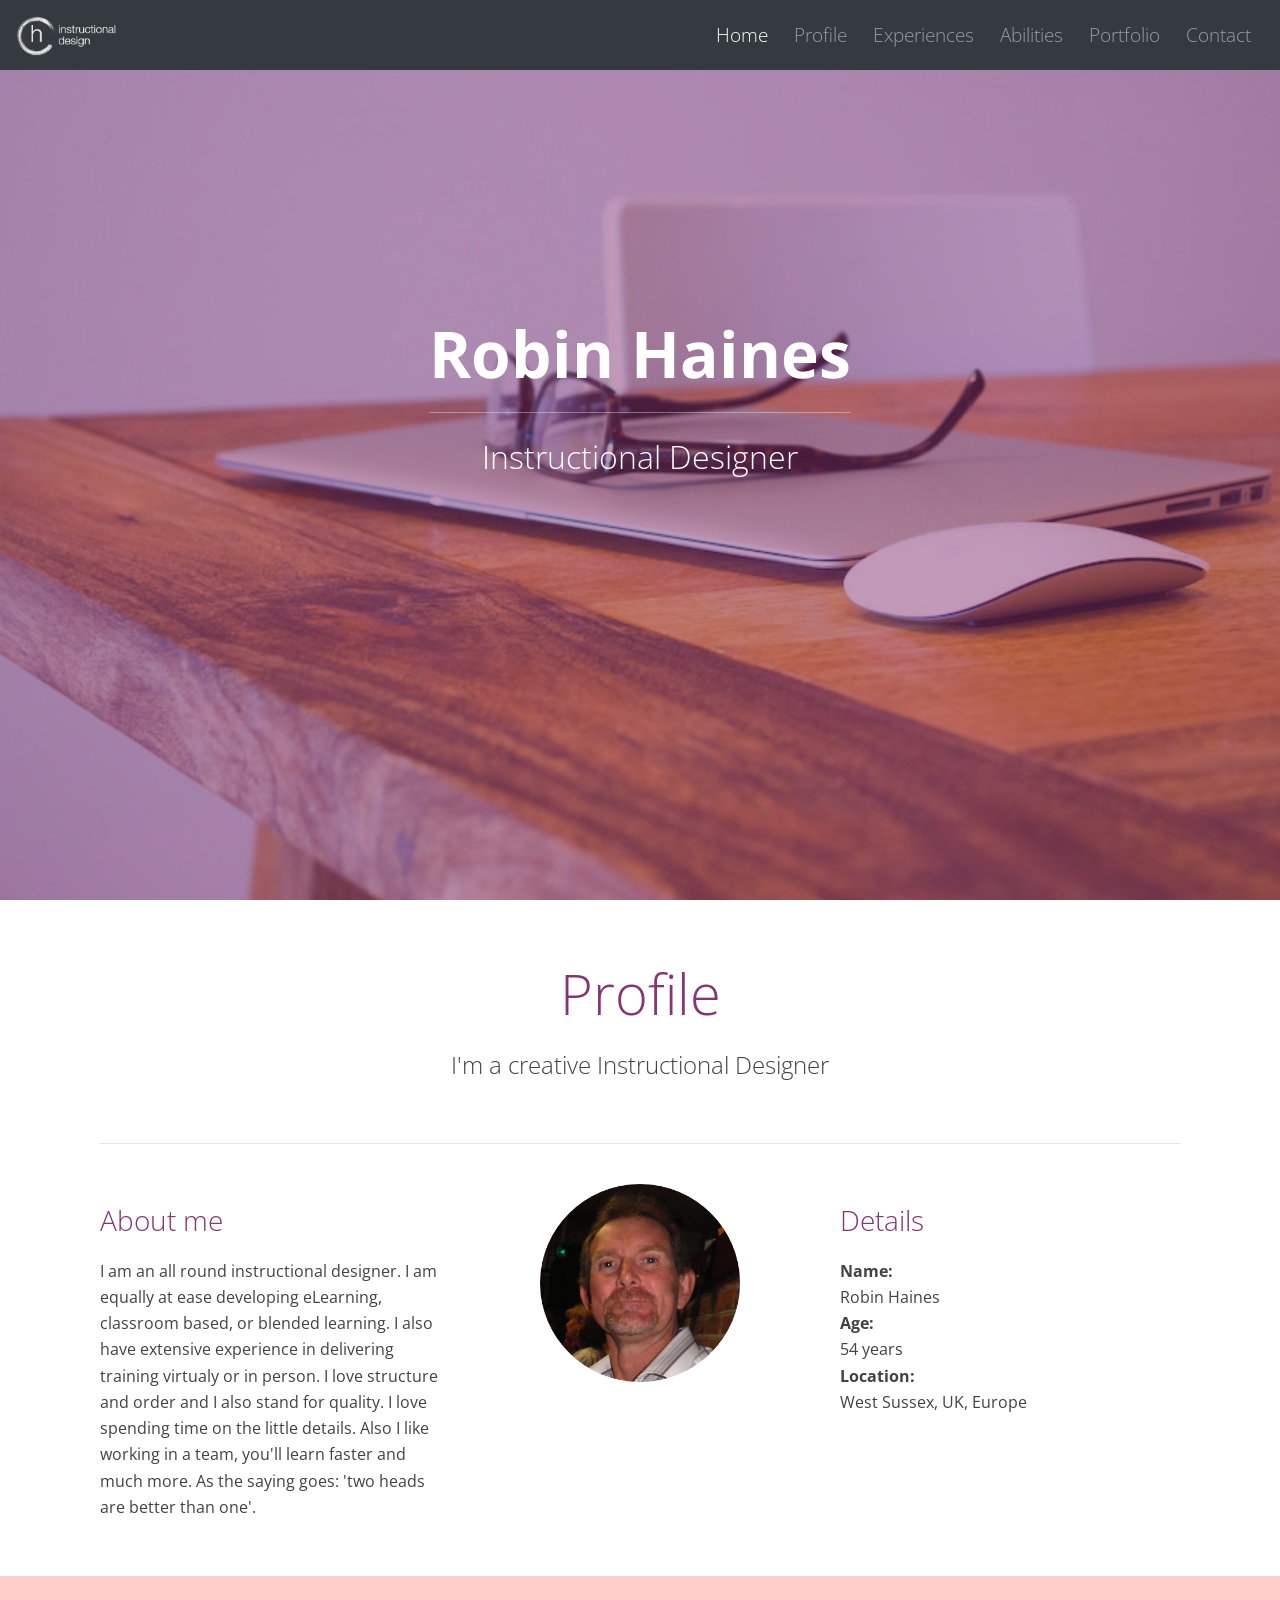
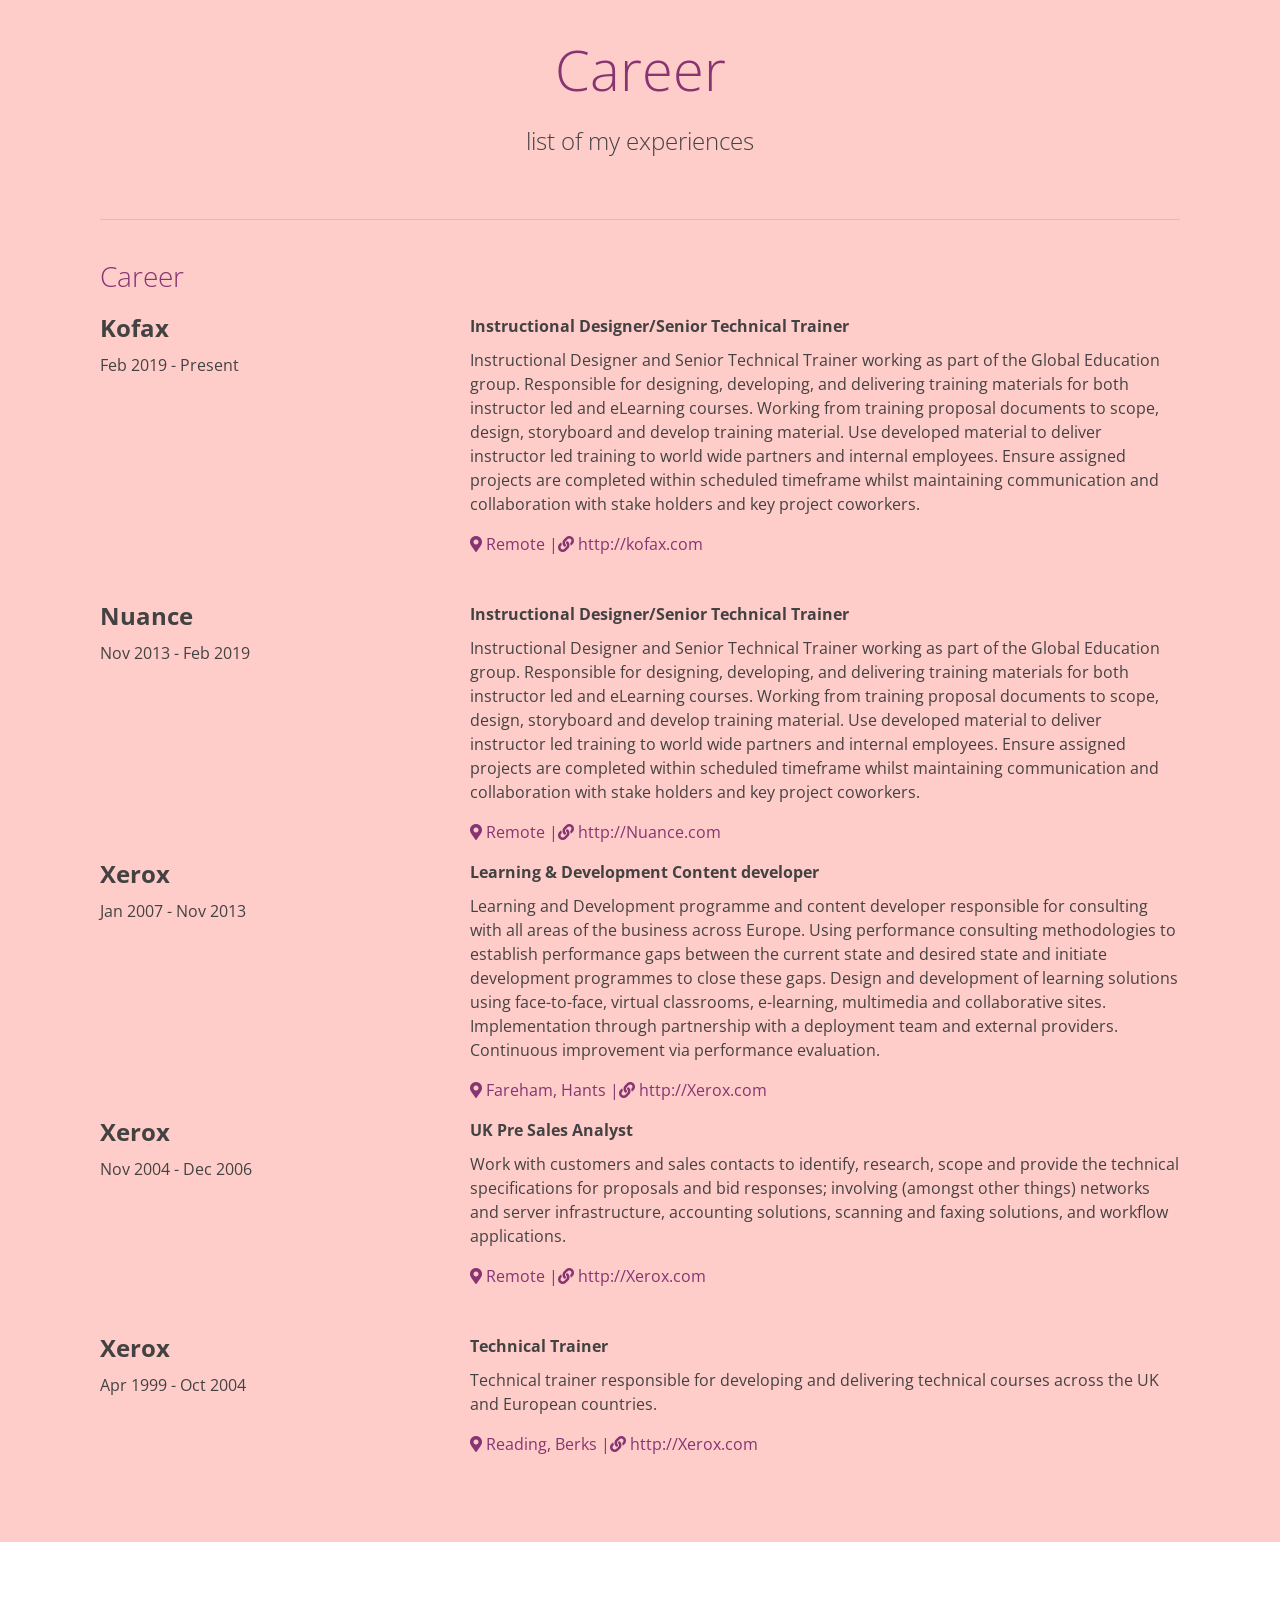
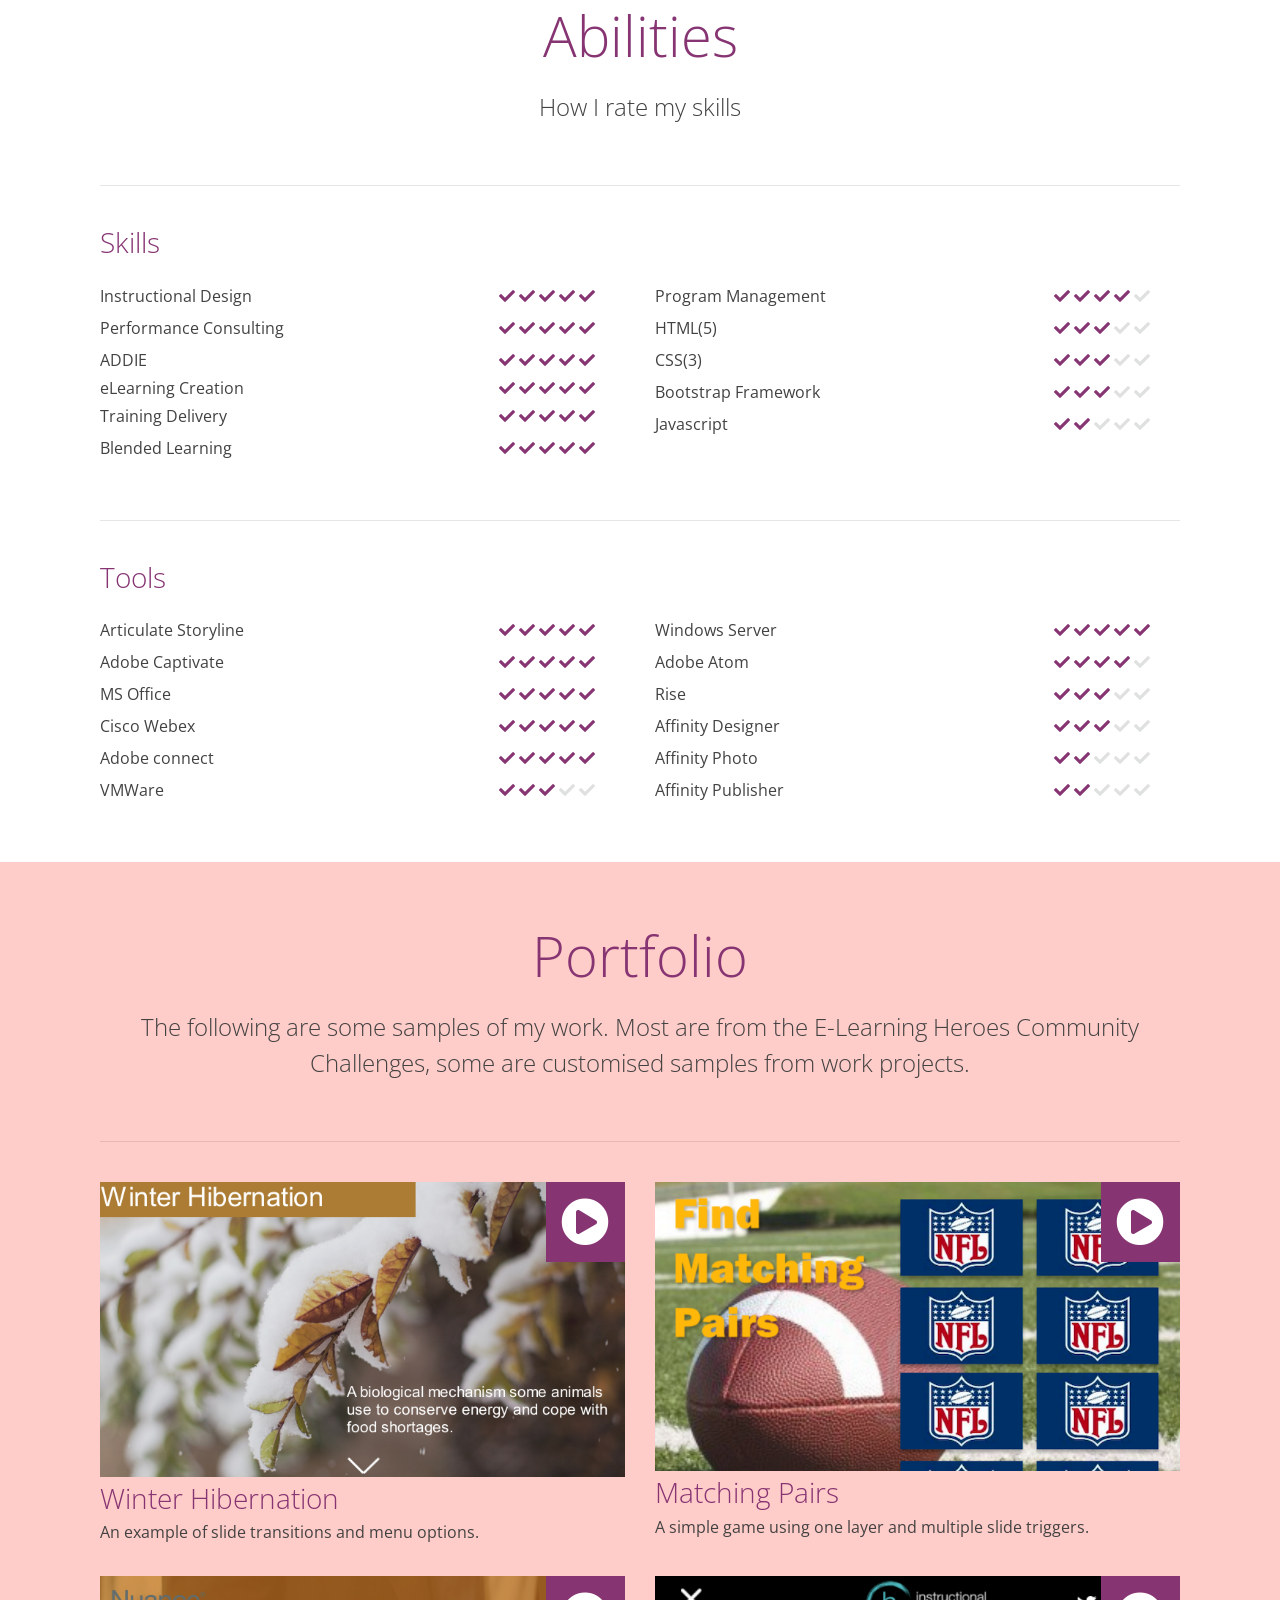
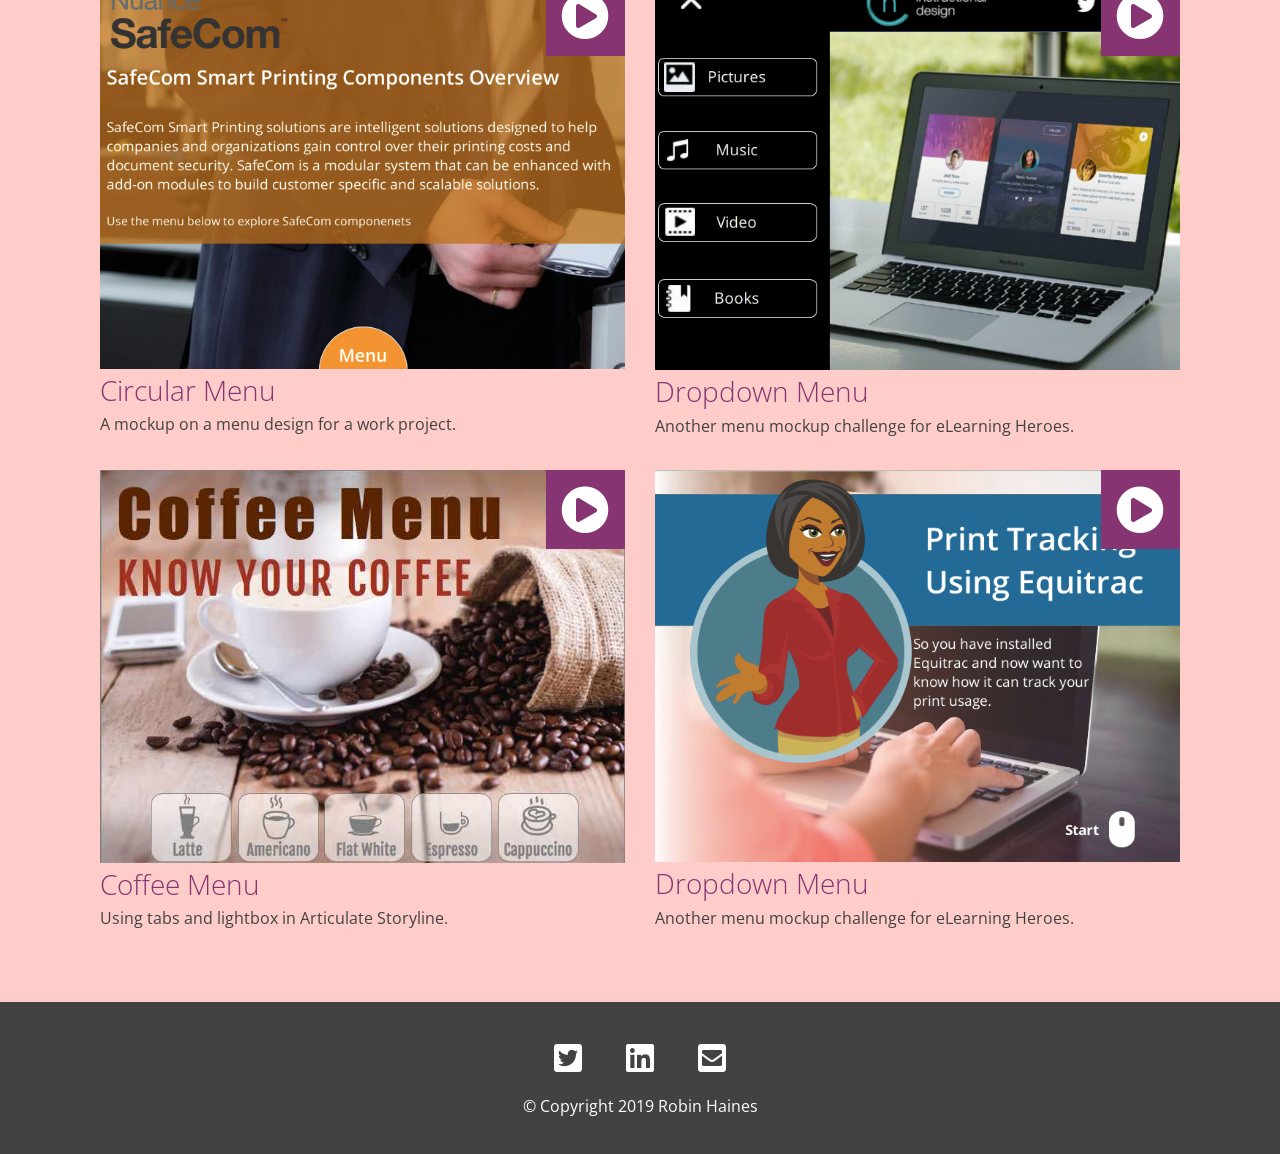
<file: index.html>
<!DOCTYPE html>
<html>

<head>

  <meta charset="utf-8">
  <meta name="viewport" content="width=device-width, initial-scale=1.0">
  <meta name="author" content="Robin Haines">
  <title>Robin Haines - Instructional Designer - Interactive CV</title>

  <!-- Google Fonts -->
  <link href="http://fonts.googleapis.com/css?family=Open+Sans:300,600,700" rel="stylesheet" type="text/css">

  <!-- Font Awsome -->
  <link rel="stylesheet" href="https://use.fontawesome.com/releases/v5.8.1/css/all.css" integrity="sha384-50oBUHEmvpQ+1lW4y57PTFmhCaXp0ML5d60M1M7uH2+nqUivzIebhndOJK28anvf" crossorigin="anonymous">

  <!-- Bootstrap and CSS Style Sheets -->
  <link rel="stylesheet" href="https://stackpath.bootstrapcdn.com/bootstrap/4.3.1/css/bootstrap.min.css" integrity="sha384-ggOyR0iXCbMQv3Xipma34MD+dH/1fQ784/j6cY/iJTQUOhcWr7x9JvoRxT2MZw1T" crossorigin="anonymous">

  <link rel="stylesheet" href="Style.css">

</head>

<body>

  <!-- Jumbotron -->

  <div class="jumbotron jumbotron-fluid">
    <div class="container">
      <h1>Robin Haines</h1>
      <p>Instructional Designer</p>
    </div>
    <div class="overlay">
    </div>


    <!-- Navigation -->
    <nav class="navbar navbar-expand-lg navbar-dark bg-dark fixed-top">
      <img class="navbar-brand" src="HID_White_Logo.png">
      <button class="navbar-toggler" type="button" data-toggle="collapse" data-target="#navbarTogglerDemo02" aria-controls="navbarTogglerDemo02" aria-expanded="false" aria-label="Toggle navigation">
        <span class="navbar-toggler-icon"></span>
      </button>
      <div class="collapse navbar-collapse" id="navbarTogglerDemo02">
        <ul class="navbar-nav ml-auto">
          <li class="nav-item active">
            <a class="nav-link" href="#">Home <span class="sr-only">(current)</span></a>
          </li>
          <li class="nav-item">
            <a class="nav-link" href="#profile">Profile</a>
          </li>
          <li class="nav-item">
            <a class="nav-link" href="#experiences">Experiences</a>
          </li>
          <li class="nav-item">
            <a class="nav-link" href="#abilities">Abilities</a>
          </li>
          <li class="nav-item">
            <a class="nav-link" href="#Portfolio">Portfolio</a>
          </li>
          <li class="nav-item">
            <a class="nav-link" href="#footer">Contact</a>
          </li>
        </ul>
      </div>
    </nav>
  </div>

  <!-- Profile  -->


  <section class="white-section container-fluid" id="profile">

    <h2>Profile</h2>
    <p class="lead">I'm a creative Instructional Designer</p>
    <hr>
    <div class="row">
      <div class="Profile col-md-4">
        <h3>About me</h3>
        <p>
          I am an all round instructional designer. I am equally at ease developing eLearning, classroom based, or blended learning. I also have extensive experience in delivering training virtualy or in person. I love structure and order and I also
          stand for quality. I love spending time on the little details. Also I
          like working in a team, you'll learn faster and much more. As the saying goes: 'two heads are better than one'. </p>
      </div>
      <div class="Profile profile-image col-md-4">
        <img src="Robin Haines.png" alt="Robin Haines" width="200px" height=:"200px">
      </div>
      <div class="Profile col-md-4">
        <h3>Details</h3>
        <p>
          <strong>Name:</strong><br>
          Robin Haines<br>
          <strong>Age:</strong><br>
          54 years<br>
          <strong>Location:</strong><br>
          West Sussex, UK, Europe </p>
      </div>
    </div>

  </section>

  <!-- Experiences -->
  <section class="colored-section" id="experiences">

    <h2 class="experiences-title">Career</h2>
    <p class="lead">list of my experiences</p>
    <hr>
    <h3> Career</h3>

    <div class="experiences">
      <div class="experience row">
        <div class="col-md-4">
          <h4>Kofax</h4>
          <p class="experience-period">
            Feb 2019 -
            Present </p>
        </div>
        <div class="col-md-8">
          <p class="experience-title">
            Instructional Designer/Senior Technical Trainer
          </p>
          <p>
            Instructional Designer and Senior Technical Trainer working as part of the Global Education group. Responsible for designing, developing, and delivering training materials for both instructor led and eLearning courses. Working from
            training proposal documents to scope, design, storyboard and develop training material. Use developed material to deliver instructor led training to world wide partners and internal employees. Ensure assigned projects are completed
            within scheduled timeframe whilst maintaining communication and collaboration with stake holders and key project coworkers.
          </p>
          <p class="glyphicon glyphicon-map-marker"><i class="fas fa-map-marker-alt"></i></span>
            Remote |</span><span class="glyphicon glyphicon-link"><i class="fas fa-link"></i></span>
            <a href="http://kofax.com" target="_blank">http://kofax.com</a>
          </p>
        </div>

      </div>
    </div>
    <div class="Career">
      <div class="experience row">
        <div class="col-md-4">
          <h4>Nuance</h4>
          <p class="experience-period">
            Nov 2013 -
            Feb 2019 </p>
        </div>
        <div class="col-md-8">
          <p class="experience-title">
            Instructional Designer/Senior Technical Trainer
          </p>
          <p>
            Instructional Designer and Senior Technical Trainer working as part of the Global Education group. Responsible for designing, developing, and delivering training materials for both instructor led and eLearning courses. Working from
            training proposal documents to scope, design, storyboard and develop training material. Use developed material to deliver instructor led training to world wide partners and internal employees. Ensure assigned projects are completed
            within scheduled timeframe whilst maintaining communication and collaboration with stake holders and key project coworkers.
          </p>
          <p class="glyphicon glyphicon-map-marker"><i class="fas fa-map-marker-alt"></i></span>
            Remote |</span><span class="glyphicon glyphicon-link"><i class="fas fa-link"></i></span>
            <a href="http://nuance.com" target="_blank">http://Nuance.com</a>
          </p>
        </div>

      </div>
    </div>

    <div class="experiences">
      <div class="experience row">
        <div class="col-md-4">
          <h4>Xerox</h4>
          <p class="experience-period">
            Jan 2007 -
            Nov 2013 </p>
        </div>
        <div class="col-md-8">
          <p class="experience-title">
            Learning & Development Content developer
          </p>
          <p>
            Learning and Development programme and content developer responsible for consulting with all areas of the business across Europe. Using performance consulting methodologies to establish performance gaps between the current state and
            desired state and initiate development programmes to close these gaps.
            Design and development of learning solutions using face-to-face, virtual classrooms, e-learning, multimedia and collaborative sites. 
            Implementation through partnership with a deployment team and external providers. 
            Continuous improvement via performance evaluation.
          </p>
          <p class="glyphicon glyphicon-map-marker"><i class="fas fa-map-marker-alt"></i></span>
            Fareham, Hants |</span><span class="glyphicon glyphicon-link"><i class="fas fa-link"></i></span>
            <a href="http://Xerox.com" target="_blank">http://Xerox.com</a>
          </p>
        </div>

      </div>

      <div class="experiences">
        <div class="experience row">
          <div class="col-md-4">
            <h4>Xerox</h4>
            <p class="experience-period">
              Nov 2004 -
              Dec 2006 </p>
          </div>
          <div class="col-md-8">
            <p class="experience-title">
              UK Pre Sales Analyst
            </p>
            <p>
              Work with customers and sales contacts to identify, research, scope and provide the technical specifications for proposals and bid responses; involving (amongst other things) networks and server infrastructure, accounting solutions,
              scanning and faxing solutions, and workflow applications.
            </p>
            <p class="glyphicon glyphicon-map-marker"><i class="fas fa-map-marker-alt"></i></span>
              Remote |</span><span class="glyphicon glyphicon-link"><i class="fas fa-link"></i></span>
              <a href="http://Xerox.com" target="_blank">http://Xerox.com</a>
            </p>
          </div>

        </div>
      </div>

      <div class="experiences">
        <div class="experience row">
          <div class="col-md-4">
            <h4>Xerox</h4>
            <p class="experience-period">
              Apr 1999 -
              Oct 2004 </p>
          </div>
          <div class="col-md-8">
            <p class="experience-title">
              Technical Trainer
            </p>
            <p>
              Technical trainer responsible for developing and delivering technical courses across the UK and European countries.
            </p>
            <p class="glyphicon glyphicon-map-marker"><i class="fas fa-map-marker-alt"></i></span>
              Reading, Berks |</span><span class="glyphicon glyphicon-link"><i class="fas fa-link"></i></span>
              <a href="http://Xerox.com" target="_blank">http://Xerox.com</a>
            </p>
          </div>

        </div>
      </div>

  </section>

  <!-- Abilities Section -->
  <!-- Skills -->

  <section class="white-section" id="abilities">
    <h2>Abilities</h2>
    <p class="lead">How I rate my skills</p>
    <hr>
    <h3> Skills</h3>
    <div class="row">
      <div class="col-md-6">
        <ul class="no-bullets">
          <li>

            <span class="ability-title">Instructional Design</span>
            <span class="ability-score">
              <span class="check-filled"><i class="fas fa-check"></i></span>
              <span class="check-filled"><i class="fas fa-check"></i></i></span>
              <span class="check-filled"><i class="fas fa-check"></i></i></span>
              <span class="check-filled"><i class="fas fa-check"></i></i></span>
              <span class="check-filled"><i class="fas fa-check"></i></i></span>
            </span>
          </li>
          <li>

            <span class="ability-title">Performance Consulting</span>
            <span class="ability-score">
              <span class="check-filled"><i class="fas fa-check"></i></span>
              <span class="check-filled"><i class="fas fa-check"></i></i></span>
              <span class="check-filled"><i class="fas fa-check"></i></i></span>
              <span class="check-filled"><i class="fas fa-check"></i></i></span>
              <span class="check-filled"><i class="fas fa-check"></i></i></span>
            </span>
          </li>
          <li>

            <span class="ability-title">ADDIE</span>
            <span class="ability-score">
              <span class="check-filled"><i class="fas fa-check"></i></span>
              <span class="check-filled"><i class="fas fa-check"></i></i></span>
              <span class="check-filled"><i class="fas fa-check"></i></i></span>
              <span class="check-filled"><i class="fas fa-check"></i></i></span>
              <span class="check-filled"><i class="fas fa-check"></i></i></span>
            </span>
          </li <li>

          <span class="ability-title">eLearning Creation</span>
          <span class="ability-score">
            <span class="check-filled"><i class="fas fa-check"></i></span>
            <span class="check-filled"><i class="fas fa-check"></i></i></span>
            <span class="check-filled"><i class="fas fa-check"></i></i></span>
            <span class="check-filled"><i class="fas fa-check"></i></i></span>
            <span class="check-filled"><i class="fas fa-check"></i></i></span>
          </span>
          </li>
          <li>
            <span class="ability-title">Training Delivery</span>
            <span class="ability-score">
              <span class="check-filled"><i class="fas fa-check"></i></span>
              <span class="check-filled"><i class="fas fa-check"></i></i></span>
              <span class="check-filled"><i class="fas fa-check"></i></i></span>
              <span class="check-filled"><i class="fas fa-check"></i></i></span>
              <span class="check-filled"><i class="fas fa-check"></i></i></span>
            </span>
          </li>
          <li>

            <span class="ability-title">Blended Learning</span>
            <span class="ability-score">
              <span class="check-filled"><i class="fas fa-check"></i></span>
              <span class="check-filled"><i class="fas fa-check"></i></i></span>
              <span class="check-filled"><i class="fas fa-check"></i></i></span>
              <span class="check-filled"><i class="fas fa-check"></i></i></span>
              <span class="check-filled"><i class="fas fa-check"></i></i></span>
            </span>
          </li>
        </ul>
      </div>

      <div class="col-md-6">
        <ul class="no-bullets">
          <li>

            <span class="ability-title">Program Management</span>
            <span class="ability-score">
              <span class="check-filled"><i class="fas fa-check"></i></span>
              <span class="check-filled"><i class="fas fa-check"></i></i></span>
              <span class="check-filled"><i class="fas fa-check"></i></i></span>
              <span class="check-filled"><i class="fas fa-check"></i></i></span>
              <span class="check-unfilled"><i class="fas fa-check"></i></i></span>
            </span>
          </li>
          <li>
            <span class="ability-title">HTML(5)</span>
            <span class="ability-score">
              <span class="check-filled"><i class="fas fa-check"></i></span>
              <span class="check-filled"><i class="fas fa-check"></i></i></span>
              <span class="check-filled"><i class="fas fa-check"></i></i></span>
              <span class="check-unfilled"><i class="fas fa-check"></i></i></span>
              <span class="check-unfilled"><i class="fas fa-check"></i></i></span>
            </span>
          </li>
          <li>
            <span class="ability-title">CSS(3)</span>
            <span class="ability-score">
              <span class="check-filled"><i class="fas fa-check"></i></span>
              <span class="check-filled"><i class="fas fa-check"></i></i></span>
              <span class="check-filled"><i class="fas fa-check"></i></i></span>
              <span class="check-unfilled"><i class="fas fa-check"></i></i></span>
              <span class="check-unfilled"><i class="fas fa-check"></i></i></span>
            </span>
          </li>
          <li>

            <span class="ability-title">Bootstrap Framework</span>
            <span class="ability-score">
              <span class="check-filled"><i class="fas fa-check"></i></span>
              <span class="check-filled"><i class="fas fa-check"></i></i></span>
              <span class="check-filled"><i class="fas fa-check"></i></i></span>
              <span class="check-unfilled"><i class="fas fa-check"></i></i></span>
              <span class="check-unfilled"><i class="fas fa-check"></i></i></span>
            </span>
          </li>
          <li>

            <span class="ability-title">Javascript</span>
            <span class="ability-score">
              <span class="check-filled"><i class="fas fa-check"></i></span>
              <span class="check-filled"><i class="fas fa-check"></i></i></span>
              <span class="check-unfilled"><i class="fas fa-check"></i></i></span>
              <span class="check-unfilled"><i class="fas fa-check"></i></i></span>
              <span class="check-unfilled"><i class="fas fa-check"></i></i></span>
            </span>
          </li>
        </ul>
      </div>


    </div>

    <hr />
    <!-- Tools -->

    <h3> Tools</h3>
    <div class="row">
      <div class="col-md-6">
        <ul class="no-bullets">
          <li>

            <span class="ability-title">Articulate Storyline</span>
            <span class="ability-score">
              <span class="check-filled"><i class="fas fa-check"></i></span>
              <span class="check-filled"><i class="fas fa-check"></i></i></span>
              <span class="check-filled"><i class="fas fa-check"></i></i></span>
              <span class="check-filled"><i class="fas fa-check"></i></i></span>
              <span class="check-filled"><i class="fas fa-check"></i></i></span>
            </span>
          </li>
          <li>

            <span class="ability-title">Adobe Captivate</span>
            <span class="ability-score">
              <span class="check-filled"><i class="fas fa-check"></i></span>
              <span class="check-filled"><i class="fas fa-check"></i></i></span>
              <span class="check-filled"><i class="fas fa-check"></i></i></span>
              <span class="check-filled"><i class="fas fa-check"></i></i></span>
              <span class="check-filled"><i class="fas fa-check"></i></i></span>
            </span>
          </li>
          <li>

            <span class="ability-title">MS Office</span>
            <span class="ability-score">
              <span class="check-filled"><i class="fas fa-check"></i></span>
              <span class="check-filled"><i class="fas fa-check"></i></i></span>
              <span class="check-filled"><i class="fas fa-check"></i></i></span>
              <span class="check-filled"><i class="fas fa-check"></i></i></span>
              <span class="check-filled"><i class="fas fa-check"></i></i></span>
            </span>
          </li>
          <li>

            <span class="ability-title">Cisco Webex</span>
            <span class="ability-score">
              <span class="check-filled"><i class="fas fa-check"></i></span>
              <span class="check-filled"><i class="fas fa-check"></i></i></span>
              <span class="check-filled"><i class="fas fa-check"></i></i></span>
              <span class="check-filled"><i class="fas fa-check"></i></i></span>
              <span class="check-filled"><i class="fas fa-check"></i></i></span>
            </span>
          </li>
          <li>

            <span class="ability-title">Adobe connect</span>
            <span class="ability-score">
              <span class="check-filled"><i class="fas fa-check"></i></span>
              <span class="check-filled"><i class="fas fa-check"></i></i></span>
              <span class="check-filled"><i class="fas fa-check"></i></i></span>
              <span class="check-filled"><i class="fas fa-check"></i></i></span>
              <span class="check-filled"><i class="fas fa-check"></i></i></span>
            </span>
          </li>
          <li>

            <span class="ability-title">VMWare</span>
            <span class="ability-score">
              <span class="check-filled"><i class="fas fa-check"></i></span>
              <span class="check-filled"><i class="fas fa-check"></i></i></span>
              <span class="check-filled"><i class="fas fa-check"></i></i></span>
              <span class="check-unfilled"><i class="fas fa-check"></i></i></span>
              <span class="check-unfilled"><i class="fas fa-check"></i></i></span>
            </span>
          </li>
        </ul>
      </div>

      <div class="col-md-6">
        <ul class="no-bullets">
          <li>

            <span class="ability-title">Windows Server</span>
            <span class="ability-score">
              <span class="check-filled"><i class="fas fa-check"></i></span>
              <span class="check-filled"><i class="fas fa-check"></i></i></span>
              <span class="check-filled"><i class="fas fa-check"></i></i></span>
              <span class="check-filled"><i class="fas fa-check"></i></i></span>
              <span class="check-filled"><i class="fas fa-check"></i></i></span>
            </span>
          </li>
          <li>

            <span class="ability-title">Adobe Atom</span>
            <span class="ability-score">
              <span class="check-filled"><i class="fas fa-check"></i></span>
              <span class="check-filled"><i class="fas fa-check"></i></i></span>
              <span class="check-filled"><i class="fas fa-check"></i></i></span>
              <span class="check-filled"><i class="fas fa-check"></i></i></span>
              <span class="check-unfilled"><i class="fas fa-check"></i></i></span>
            </span>
          </li>
          <li>

            <span class="ability-title">Rise</span>
            <span class="ability-score">
              <span class="check-filled"><i class="fas fa-check"></i></span>
              <span class="check-filled"><i class="fas fa-check"></i></i></span>
              <span class="check-filled"><i class="fas fa-check"></i></i></span>
              <span class="check-unfilled"><i class="fas fa-check"></i></i></span>
              <span class="check-unfilled"><i class="fas fa-check"></i></i></span>
            </span>
          </li>
          <li>

            <span class="ability-title">Affinity Designer</span>
            <span class="ability-score">
              <span class="check-filled"><i class="fas fa-check"></i></span>
              <span class="check-filled"><i class="fas fa-check"></i></i></span>
              <span class="check-filled"><i class="fas fa-check"></i></i></span>
              <span class="check-unfilled"><i class="fas fa-check"></i></i></span>
              <span class="check-unfilled"><i class="fas fa-check"></i></i></span>
            </span>
          </li>
          <li>

            <span class="ability-title">Affinity Photo</span>
            <span class="ability-score">
              <span class="check-filled"><i class="fas fa-check"></i></span>
              <span class="check-filled"><i class="fas fa-check"></i></i></span>
              <span class="check-unfilled"><i class="fas fa-check"></i></i></span>
              <span class="check-unfilled"><i class="fas fa-check"></i></i></span>
              <span class="check-unfilled"><i class="fas fa-check"></i></i></span>
            </span>
          </li>
          <li>

            <span class="ability-title">Affinity Publisher</span>
            <span class="ability-score">
              <span class="check-filled"><i class="fas fa-check"></i></span>
              <span class="check-filled"><i class="fas fa-check"></i></i></span>
              <span class="check-unfilled"><i class="fas fa-check"></i></i></span>
              <span class="check-unfilled"><i class="fas fa-check"></i></i></span>
              <span class="check-unfilled"><i class="fas fa-check"></i></i></span>
            </span>
          </li>
        </ul>
      </div>


    </div>

  </section>

  <!-- Portfolio -->

  <section class="colored-section" id="Portfolio">
    <h2>Portfolio</h2>
    <p class="lead">The following are some samples of my work. Most are from the E-Learning Heroes Community Challenges, some are customised samples from work projects.</p>
    <hr>
    <div class="row">
      <div class="col-md-6">
        <Figure class="portfolio-example">
          <img class="portfolio-image" src="Winter Hibernation.png" />
          <figcaption class="figcaption-text">
            <h3>Winter Hibernation</h3>
            <p>
              An example of slide transitions and menu options.
            </p>
            <a href="https://hainesyrob.github.io/Winter/" target="_blank">
              <span class="glyphicon portfolio-icon"><i class="fas fa-play-circle fa-3x"></i></span>
            </a>
          </figcaption>
        </Figure>
      </div>
      <div class="col-md-6">
        <Figure class="portfolio-example">
          <img class="portfolio-image" src="Matching Game.png" />
          <figcaption class="figcaption-text">
            <h3>Matching Pairs</h3>
            <p>
              A simple game using one layer and multiple slide triggers.
            </p>
            <a href="https://hainesyrob.github.io/Matching/" target="_blank" </a> <span class="glyphicon portfolio-icon"><i class="fas fa-play-circle fa-3x"></i></span>
            </a>
          </figcaption>
        </Figure>
      </div>
    </div>

    <div class="row">
      <div class="col-md-6">
        <Figure class="portfolio-example">
          <img class="portfolio-image" src="SafeCom Components.png" />
          <figcaption class="figcaption-text">
            <h3>Circular Menu</h3>
            <p>
              A mockup on a menu design for a work project.
            </p>
            <a href="https://hainesyrob.github.io/Circular_Menu/" target="_blank">
              <span class="glyphicon portfolio-icon"><i class="fas fa-play-circle fa-3x"></i></span>
            </a>
          </figcaption>
        </Figure>
      </div>
      <div class="col-md-6">
        <Figure class="portfolio-example">
          <img class="portfolio-image" src="Menu Challenge.png" />
          <figcaption class="figcaption-text">
            <h3>Dropdown Menu</h3>
            <p>
              Another menu mockup challenge for eLearning Heroes.
            </p>
            <a href="https://hainesyrob.github.io/Menu_Example/" target="_blank" </a> <span class="glyphicon portfolio-icon"><i class="fas fa-play-circle fa-3x"></i></span>
            </a>
          </figcaption>
        </Figure>
      </div>
    </div>

    <div class="row">
      <div class="col-md-6">
        <Figure class="portfolio-example">
          <img class="portfolio-image" src="CoffeeTabs.jpg" />
          <figcaption class="figcaption-text">
            <h3>Coffee Menu</h3>
            <p>
              Using tabs and lightbox in Articulate Storyline.
            </p>
            <a href="https://hainesyrob.github.io/Articulate_Coffee/" target="_blank">
              <span class="glyphicon portfolio-icon"><i class="fas fa-play-circle fa-3x"></i></span>
            </a>
          </figcaption>
        </Figure>
      </div>
      <div class="col-md-6">
        <Figure class="portfolio-example">
          <img class="portfolio-image" src="Print Tracking.png" />
          <figcaption class="figcaption-text">
            <h3>Dropdown Menu</h3>
            <p>
              Another menu mockup challenge for eLearning Heroes.
            </p>
            <a href="https://hainesyrob.github.io/Equitrac/" target="_blank" </a> <span class="glyphicon portfolio-icon"><i class="fas fa-play-circle fa-3x"></i></span>
            </a>
          </figcaption>
        </Figure>
      </div>
    </div>


  </section>

  <!-- Footer -->

  <footer class="dark-section" id="footer">
    <div class="container-fluid">
      <a href="http://twitter.com/rob65_haines" target="_blank"><i class="fab fa-twitter-square fa-2x footer-icon"></i></a>
      <a href="https://www.linkedin.com/in/robin-haines-672b761b/" target="_blank"><i class="fab fa-linkedin fa-2x footer-icon"></i></a>
      <a href="mailto:hainesyrob@gmail.com"><i class="fas fa-envelope-square fa-2x footer-icon"></i></a>
      <p>© Copyright 2019 Robin Haines</p>
    </div>
  </footer>

  <script src="https://code.jquery.com/jquery-3.3.1.slim.min.js" integrity="sha384-q8i/X+965DzO0rT7abK41JStQIAqVgRVzpbzo5smXKp4YfRvH+8abtTE1Pi6jizo" crossorigin="anonymous"></script>
  <script src="https://cdnjs.cloudflare.com/ajax/libs/popper.js/1.14.7/umd/popper.min.js" integrity="sha384-UO2eT0CpHqdSJQ6hJty5KVphtPhzWj9WO1clHTMGa3JDZwrnQq4sF86dIHNDz0W1" crossorigin="anonymous"></script>
  <script src="https://stackpath.bootstrapcdn.com/bootstrap/4.3.1/js/bootstrap.min.js" integrity="sha384-JjSmVgyd0p3pXB1rRibZUAYoIIy6OrQ6VrjIEaFf/nJGzIxFDsf4x0xIM+B07jRM" crossorigin="anonymous"></script>


</body>
</file>
<file: Style.css>
body {
font-family: 'Open Sans', sans-serif;
color:#434242;
}

h1, h2, h3 {
	margin: 20px 0;
}

h1 {
	font-size: 4em;
	font-weight: 700;
}

h2 {
	color: #863472;
	font-size: 3.5em;
	font-weight: 300;
	text-align: center;
}

h3 {
	color:#863472;
	font-weight: 300;
}
h4 {
	color: #434242;
	font-weight: 700;
	margin-bottom: 10px;
}

p {
	color:#434242;
}
hr {
	margin: 40px 0;
}

li {
	line-height: 2;
}


a {
	color: #863472;
}

/* Jumbotron */

.jumbotron {
	background-image: url('laptopandglasses1.jpg');
	background-size: cover;
	background-repeat: no-repeat;
  height: 100vh;
  background-attachment: fixed;
	margin: 0;
}

.jumbotron .container {
	z-index: 4;
	color: #fff;
	position:relative;
	top: 30%;
	text-align: center;
}

.jumbotron .container h1 {
    padding-bottom: 20px;
    border-bottom: 1px solid #FFFFFF;
    border-bottom-color: rgba(255,255,255,0.35);
    display: inline-block;
}

.overlay {
    background-color: #863472;
		position: absolute;
		top: 0px;
    bottom: 0px;
    left: 0px;
    right: 0px;
		z-index: 0;
		opacity: 0.5;
	}

	.jumbotron .container p {
		font-size: 2em;
		font-weight: 200;
		color: #fff;
	}

	/* Navigation */

	.navbar-brand {
	width:100px;
	padding:0;
	}
	.nav-item{
		paodding: 0 10px;
		margin: 0 5px;
}

.nav-link {
  font-size: 1.2rem;
  font-weight: lighter;
}
	.navbar-collapse {
		margin-left: 10px;
	}


/* sections */

.colored-section {
  background-color: #FFCDC9;
  padding: 40px 100px;
}

.white-section{
  background-color: #ffff;
	padding: 40px 100px;
}

.dark-section {
	background-color: #434242;
	padding: 20px 140px;
}


/* profile */

p.lead {
    text-align: center;
		font-size: 1.5em;
		font-weight: 300;
		padding-bottom: 20px;
}

.Profile {
  text-align: left;
}

.Profile p {
line-height: 1.64;
}

.profile-image {
  text-align: center;
	max-width: 100%;
	max-height: 100%;
}

/* Experience Section */
.experience-title {
	margin-bottom: 10px;
	font-weight: 700;
}

.experiences {
	margin-bottom: 30px;
}

.glyphicon {
	color: #863472;
}


/* Abilities Section  */

.no-bullets {
	list-style: none;

	padding: 0px
}
.ability-score{
	float: right;
	margin-right: 30px;
}
.check-filled{
	color: #863472;
}

.check-unfilled{
	color: #DFE0E0;
}

/* Portfolio Section */

.portfolio-example{
position: relative;
overflow: hidden;
}

.portfolio-image {
	width: 100%;
}

.portfolio-icon{
position: absolute;
top: 0px;
right: 0px;
background: #863472;
padding: 3%;
color: #fff;
}

.figcaption-text h3 {
	margin:5px 0;
}
/* Footer */

#footer{
	text-align: center;
}

.footer-icon {
  margin: 20px 20px;
	color:#fff;
}

.dark-section p {
	color: #fff;
}


@media (max-width: 767px) {
	.Profile {
		text-align: center;
	}
	.colored-section {
	  padding: 40px 20px;
	}

	.white-section{
		padding: 40px 20px;
	}
	.dark-section {
		padding: 20px 20px;
	}


}
</file>
